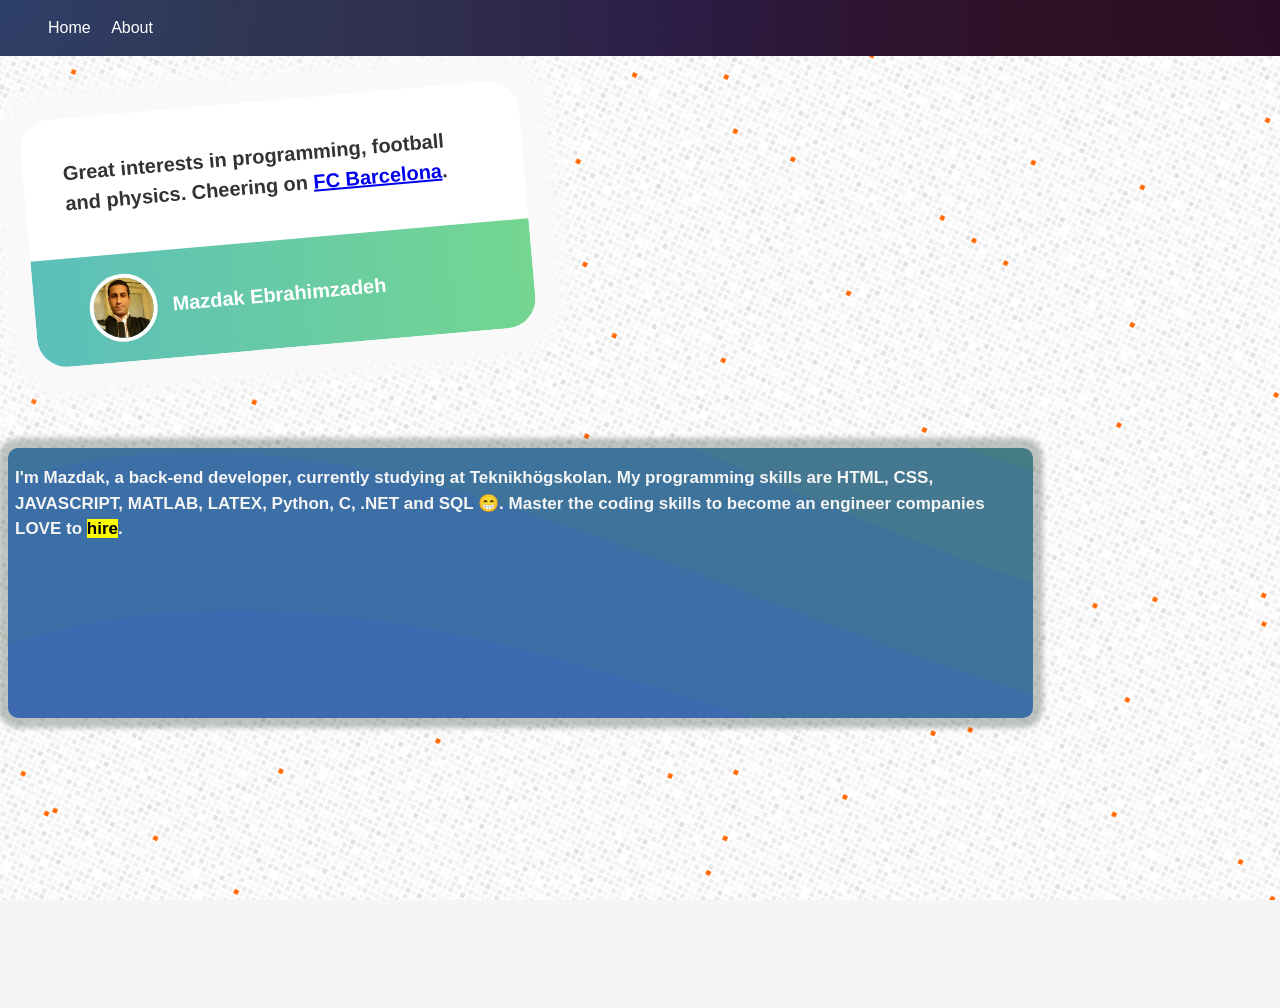
<file: about.html>
<!DOCTYPE html>
<html lang="en">
  <head>
    <meta charset="UTF-8" />
    <meta name="viewport" content="width=device-width, initial-scale=1.0" />
    <link rel='icon' href='Images/coin.png' type='image/x-icon'/ >
    <title>About</title>
    <link rel="stylesheet" href="css/about-styles.css" />
  </head>
  <body>
    <header id="navigation-bar">
      <nav>
        <div class="nav">
          <ul>
            <li><a href="index.html">Home</a></li>
            <li><a href="#">About</a></li>
          </ul>
        </div>
      </nav>
    </header>
    <div class="card">
      <div class="card-content">
        <p>
          Great interests in programming, football and physics. Cheering on
          <a href="https://www.fcbarcelona.com/en/">FC Barcelona</a>.
        </p>
      </div>
      <footer class="card-footer">
        <img class="thumb" src="Images/me.jpg" alt="" />
        <span>Mazdak Ebrahimzadeh</span>
      </footer>
    </div>
    <div class="about-me">
      <p>
        I'm Mazdak, a back-end developer, currently studying at Teknikhögskolan.
        My programming skills are HTML, CSS, JAVASCRIPT, MATLAB, LATEX, Python,
        C, .NET and SQL 😁. Master the coding skills to become an engineer
        companies LOVE to <mark>hire</mark>.
      </p>
    </div>
  </body>
</html>
</file>
<file: css/about-styles.css>
html {
  font-size: 62.5%;
  color: #333;
}

body {
  background-color: #f5f5f5;
  background-image: url("data:image/svg+xml,%3Csvg xmlns='http://www.w3.org/2000/svg' viewBox='0 0 2000 1500'%3E%3Cdefs%3E%3Crect stroke='%23ffffff' stroke-width='0.27' width='1' height='1' id='s'/%3E%3Cpattern id='a' width='3' height='3' patternUnits='userSpaceOnUse' patternTransform='rotate(26 1000 750) scale(10) translate(-900 -675)'%3E%3Cuse fill='%23fafafa' href='%23s' y='2'/%3E%3Cuse fill='%23fafafa' href='%23s' x='1' y='2'/%3E%3Cuse fill='%23f5f5f5' href='%23s' x='2' y='2'/%3E%3Cuse fill='%23f5f5f5' href='%23s'/%3E%3Cuse fill='%23f0f0f0' href='%23s' x='2'/%3E%3Cuse fill='%23f0f0f0' href='%23s' x='1' y='1'/%3E%3C/pattern%3E%3Cpattern id='b' width='7' height='11' patternUnits='userSpaceOnUse' patternTransform='rotate(26 1000 750) scale(10) translate(-900 -675)'%3E%3Cg fill='%23ebebeb'%3E%3Cuse href='%23s'/%3E%3Cuse href='%23s' y='5' /%3E%3Cuse href='%23s' x='1' y='10'/%3E%3Cuse href='%23s' x='2' y='1'/%3E%3Cuse href='%23s' x='2' y='4'/%3E%3Cuse href='%23s' x='3' y='8'/%3E%3Cuse href='%23s' x='4' y='3'/%3E%3Cuse href='%23s' x='4' y='7'/%3E%3Cuse href='%23s' x='5' y='2'/%3E%3Cuse href='%23s' x='5' y='6'/%3E%3Cuse href='%23s' x='6' y='9'/%3E%3C/g%3E%3C/pattern%3E%3Cpattern id='h' width='5' height='13' patternUnits='userSpaceOnUse' patternTransform='rotate(26 1000 750) scale(10) translate(-900 -675)'%3E%3Cg fill='%23ebebeb'%3E%3Cuse href='%23s' y='5'/%3E%3Cuse href='%23s' y='8'/%3E%3Cuse href='%23s' x='1' y='1'/%3E%3Cuse href='%23s' x='1' y='9'/%3E%3Cuse href='%23s' x='1' y='12'/%3E%3Cuse href='%23s' x='2'/%3E%3Cuse href='%23s' x='2' y='4'/%3E%3Cuse href='%23s' x='3' y='2'/%3E%3Cuse href='%23s' x='3' y='6'/%3E%3Cuse href='%23s' x='3' y='11'/%3E%3Cuse href='%23s' x='4' y='3'/%3E%3Cuse href='%23s' x='4' y='7'/%3E%3Cuse href='%23s' x='4' y='10'/%3E%3C/g%3E%3C/pattern%3E%3Cpattern id='c' width='17' height='13' patternUnits='userSpaceOnUse' patternTransform='rotate(26 1000 750) scale(10) translate(-900 -675)'%3E%3Cg fill='%23e5e5e5'%3E%3Cuse href='%23s' y='11'/%3E%3Cuse href='%23s' x='2' y='9'/%3E%3Cuse href='%23s' x='5' y='12'/%3E%3Cuse href='%23s' x='9' y='4'/%3E%3Cuse href='%23s' x='12' y='1'/%3E%3Cuse href='%23s' x='16' y='6'/%3E%3C/g%3E%3C/pattern%3E%3Cpattern id='d' width='19' height='17' patternUnits='userSpaceOnUse' patternTransform='rotate(26 1000 750) scale(10) translate(-900 -675)'%3E%3Cg fill='%23ffffff'%3E%3Cuse href='%23s' y='9'/%3E%3Cuse href='%23s' x='16' y='5'/%3E%3Cuse href='%23s' x='14' y='2'/%3E%3Cuse href='%23s' x='11' y='11'/%3E%3Cuse href='%23s' x='6' y='14'/%3E%3C/g%3E%3Cg fill='%23e0e0e0'%3E%3Cuse href='%23s' x='3' y='13'/%3E%3Cuse href='%23s' x='9' y='7'/%3E%3Cuse href='%23s' x='13' y='10'/%3E%3Cuse href='%23s' x='15' y='4'/%3E%3Cuse href='%23s' x='18' y='1'/%3E%3C/g%3E%3C/pattern%3E%3Cpattern id='e' width='47' height='53' patternUnits='userSpaceOnUse' patternTransform='rotate(26 1000 750) scale(10) translate(-900 -675)'%3E%3Cg fill='%23F60'%3E%3Cuse href='%23s' x='2' y='5'/%3E%3Cuse href='%23s' x='16' y='38'/%3E%3Cuse href='%23s' x='46' y='42'/%3E%3Cuse href='%23s' x='29' y='20'/%3E%3C/g%3E%3C/pattern%3E%3Cpattern id='f' width='59' height='71' patternUnits='userSpaceOnUse' patternTransform='rotate(26 1000 750) scale(10) translate(-900 -675)'%3E%3Cg fill='%23F60'%3E%3Cuse href='%23s' x='33' y='13'/%3E%3Cuse href='%23s' x='27' y='54'/%3E%3Cuse href='%23s' x='55' y='55'/%3E%3C/g%3E%3C/pattern%3E%3Cpattern id='g' width='139' height='97' patternUnits='userSpaceOnUse' patternTransform='rotate(26 1000 750) scale(10) translate(-900 -675)'%3E%3Cg fill='%23F60'%3E%3Cuse href='%23s' x='11' y='8'/%3E%3Cuse href='%23s' x='51' y='13'/%3E%3Cuse href='%23s' x='17' y='73'/%3E%3Cuse href='%23s' x='99' y='57'/%3E%3C/g%3E%3C/pattern%3E%3C/defs%3E%3Crect fill='url(%23a)' width='100%25' height='100%25'/%3E%3Crect fill='url(%23b)' width='100%25' height='100%25'/%3E%3Crect fill='url(%23h)' width='100%25' height='100%25'/%3E%3Crect fill='url(%23c)' width='100%25' height='100%25'/%3E%3Crect fill='url(%23d)' width='100%25' height='100%25'/%3E%3Crect fill='url(%23e)' width='100%25' height='100%25'/%3E%3Crect fill='url(%23f)' width='100%25' height='100%25'/%3E%3Crect fill='url(%23g)' width='100%25' height='100%25'/%3E%3C/svg%3E");
  background-attachment: fixed;
  background-size: cover;
  height: 100vh;
  font-family: "Inter", Arial, Helvetica, sans-serif;
  line-height: 1.5;
  display: block;
}

.card {
  background: #fff;
  border-radius: 30px;
  box-shadow: 0 0 20px 30px #f9f9f9;
  font-size: 2rem;
  font-weight: 600;
  margin: 10rem 2rem;
  max-width: 500px;
  overflow: hidden;
  transform: rotate(-5deg);
  transition: transform 0.2s;
}

.card-content p {
  /* I've removed the margin around paragraphs to ensure a consistent vertical and horizontal 
  space between the edges of the card and the paragraph. Disable this property to see its impact.  */
  margin: 0;
}

.card:hover {
  transform: rotate(0);
}

.card-content,
.card footer {
  padding: 2rem;
}

.card-footer {
  align-items: center;
  background: rgb(92, 191, 187);
  background: linear-gradient(
    90deg,
    rgba(92, 191, 187, 1) 0%,
    rgba(116, 214, 144, 1) 100%
  );
  color: #fff;
  display: flex;
  font-weight: bold;
}

.thumb {
  border-radius: 100%;
  border: 4px solid #fff;
  height: 60px;
  margin: 0 1.5rem;
  transition: transform 0.3s;
  width: 60px;
}

.card:hover .thumb {
  transform: scale(1.15);
}

/* On mobile, we have less space so we need to use a smaller value for horizontal padding. 
On tablets and wider screens, I've increased the horizontal padding. */

@media screen and (min-width: 768px) {
  .card-content {
    padding: 4rem;
  }
  .card footer {
    padding: 2rem 4rem;
  }
}

#navigation-bar {
  display: block;
  position: fixed;
  background-color: #3e2107;
  background-image: url("data:image/svg+xml,%3Csvg xmlns='http://www.w3.org/2000/svg' width='100%25' height='100%25' viewBox='0 0 1200 800'%3E%3Cdefs%3E%3CradialGradient id='a' cx='0' cy='800' r='800' gradientUnits='userSpaceOnUse'%3E%3Cstop offset='0' stop-color='%23581652'/%3E%3Cstop offset='1' stop-color='%23581652' stop-opacity='0'/%3E%3C/radialGradient%3E%3CradialGradient id='b' cx='1200' cy='800' r='800' gradientUnits='userSpaceOnUse'%3E%3Cstop offset='0' stop-color='%23330914'/%3E%3Cstop offset='1' stop-color='%23330914' stop-opacity='0'/%3E%3C/radialGradient%3E%3CradialGradient id='c' cx='600' cy='0' r='600' gradientUnits='userSpaceOnUse'%3E%3Cstop offset='0' stop-color='%232c1a4b'/%3E%3Cstop offset='1' stop-color='%232c1a4b' stop-opacity='0'/%3E%3C/radialGradient%3E%3CradialGradient id='d' cx='600' cy='800' r='600' gradientUnits='userSpaceOnUse'%3E%3Cstop offset='0' stop-color='%233e2107'/%3E%3Cstop offset='1' stop-color='%233e2107' stop-opacity='0'/%3E%3C/radialGradient%3E%3CradialGradient id='e' cx='0' cy='0' r='800' gradientUnits='userSpaceOnUse'%3E%3Cstop offset='0' stop-color='%232d3f69'/%3E%3Cstop offset='1' stop-color='%232d3f69' stop-opacity='0'/%3E%3C/radialGradient%3E%3CradialGradient id='f' cx='1200' cy='0' r='800' gradientUnits='userSpaceOnUse'%3E%3Cstop offset='0' stop-color='%23290b28'/%3E%3Cstop offset='1' stop-color='%23290b28' stop-opacity='0'/%3E%3C/radialGradient%3E%3C/defs%3E%3Crect fill='url(%23a)' width='1200' height='800'/%3E%3Crect fill='url(%23b)' width='1200' height='800'/%3E%3Crect fill='url(%23c)' width='1200' height='800'/%3E%3Crect fill='url(%23d)' width='1200' height='800'/%3E%3Crect fill='url(%23e)' width='1200' height='800'/%3E%3Crect fill='url(%23f)' width='1200' height='800'/%3E%3C/svg%3E");
  background-attachment: fixed;
  background-size: cover;
  top: 0;
  left: 0;
  width: 100%;
  color: white;
  z-index: 1;
  font-size: 1.6rem;
  text-align: left;
}

.nav ul {
  list-style-type: none;
  margin-right: 10px;
  text-align: left;
}

ul li {
  display: inline-block;
  padding: 0 0.8rem;
}

#navigation-bar a,
#navigation-bar a:focus {
  text-decoration: none;
  color: rgb(255, 255, 255);
}

#navigation-bar li:hover {
  transform: scale(1.5);
  text-shadow: 0 0 5px rgb(79, 153, 238);
}

.about-me {
  width: 80%;
  height: 30vh;
  background-color: #3c62b3;
  background-image: url("data:image/svg+xml,%3Csvg xmlns='http://www.w3.org/2000/svg' width='100%25' height='100%25' viewBox='0 0 1600 800'%3E%3Cg fill-opacity='0.1'%3E%3Cpath fill='%233b96ae' d='M486 705.8c-109.3-21.8-223.4-32.2-335.3-19.4C99.5 692.1 49 703 0 719.8V800h843.8c-115.9-33.2-230.8-68.1-347.6-92.2C492.8 707.1 489.4 706.5 486 705.8z'/%3E%3Cpath fill='%233aaa8d' d='M1600 0H0v719.8c49-16.8 99.5-27.8 150.7-33.5c111.9-12.7 226-2.4 335.3 19.4c3.4 0.7 6.8 1.4 10.2 2c116.8 24 231.7 59 347.6 92.2H1600V0z'/%3E%3Cpath fill='%233aa557' d='M478.4 581c3.2 0.8 6.4 1.7 9.5 2.5c196.2 52.5 388.7 133.5 593.5 176.6c174.2 36.6 349.5 29.2 518.6-10.2V0H0v574.9c52.3-17.6 106.5-27.7 161.1-30.9C268.4 537.4 375.7 554.2 478.4 581z'/%3E%3Cpath fill='%234da139' d='M0 0v429.4c55.6-18.4 113.5-27.3 171.4-27.7c102.8-0.8 203.2 22.7 299.3 54.5c3 1 5.9 2 8.9 3c183.6 62 365.7 146.1 562.4 192.1c186.7 43.7 376.3 34.4 557.9-12.6V0H0z'/%3E%3Cpath fill='%237a9c38' d='M181.8 259.4c98.2 6 191.9 35.2 281.3 72.1c2.8 1.1 5.5 2.3 8.3 3.4c171 71.6 342.7 158.5 531.3 207.7c198.8 51.8 403.4 40.8 597.3-14.8V0H0v283.2C59 263.6 120.6 255.7 181.8 259.4z'/%3E%3Cpath fill='%23538f2b' d='M1600 0H0v136.3c62.3-20.9 127.7-27.5 192.2-19.2c93.6 12.1 180.5 47.7 263.3 89.6c2.6 1.3 5.1 2.6 7.7 3.9c158.4 81.1 319.7 170.9 500.3 223.2c210.5 61 430.8 49 636.6-16.6V0z'/%3E%3Cpath fill='%232e8020' d='M454.9 86.3C600.7 177 751.6 269.3 924.1 325c208.6 67.4 431.3 60.8 637.9-5.3c12.8-4.1 25.4-8.4 38.1-12.9V0H288.1c56 21.3 108.7 50.6 159.7 82C450.2 83.4 452.5 84.9 454.9 86.3z'/%3E%3Cpath fill='%23167020' d='M1600 0H498c118.1 85.8 243.5 164.5 386.8 216.2c191.8 69.2 400 74.7 595 21.1c40.8-11.2 81.1-25.2 120.3-41.7V0z'/%3E%3Cpath fill='%230e5e2b' d='M1397.5 154.8c47.2-10.6 93.6-25.3 138.6-43.8c21.7-8.9 43-18.8 63.9-29.5V0H643.4c62.9 41.7 129.7 78.2 202.1 107.4C1020.4 178.1 1214.2 196.1 1397.5 154.8z'/%3E%3Cpath fill='%23084a31' d='M1315.3 72.4c75.3-12.6 148.9-37.1 216.8-72.4h-723C966.8 71 1144.7 101 1315.3 72.4z'/%3E%3C/g%3E%3C/svg%3E");
  background-attachment: fixed;
  background-size: cover;
  border-radius: 10px;
  box-shadow: 0 0 5px 10px rgb(12, 26, 16, 0.25);
  overflow: hidden;
  padding: 0 0.7rem;
  font-size: 1.7rem;
  color: #f5f5f5;
  font-weight: bold;
}
</file>
